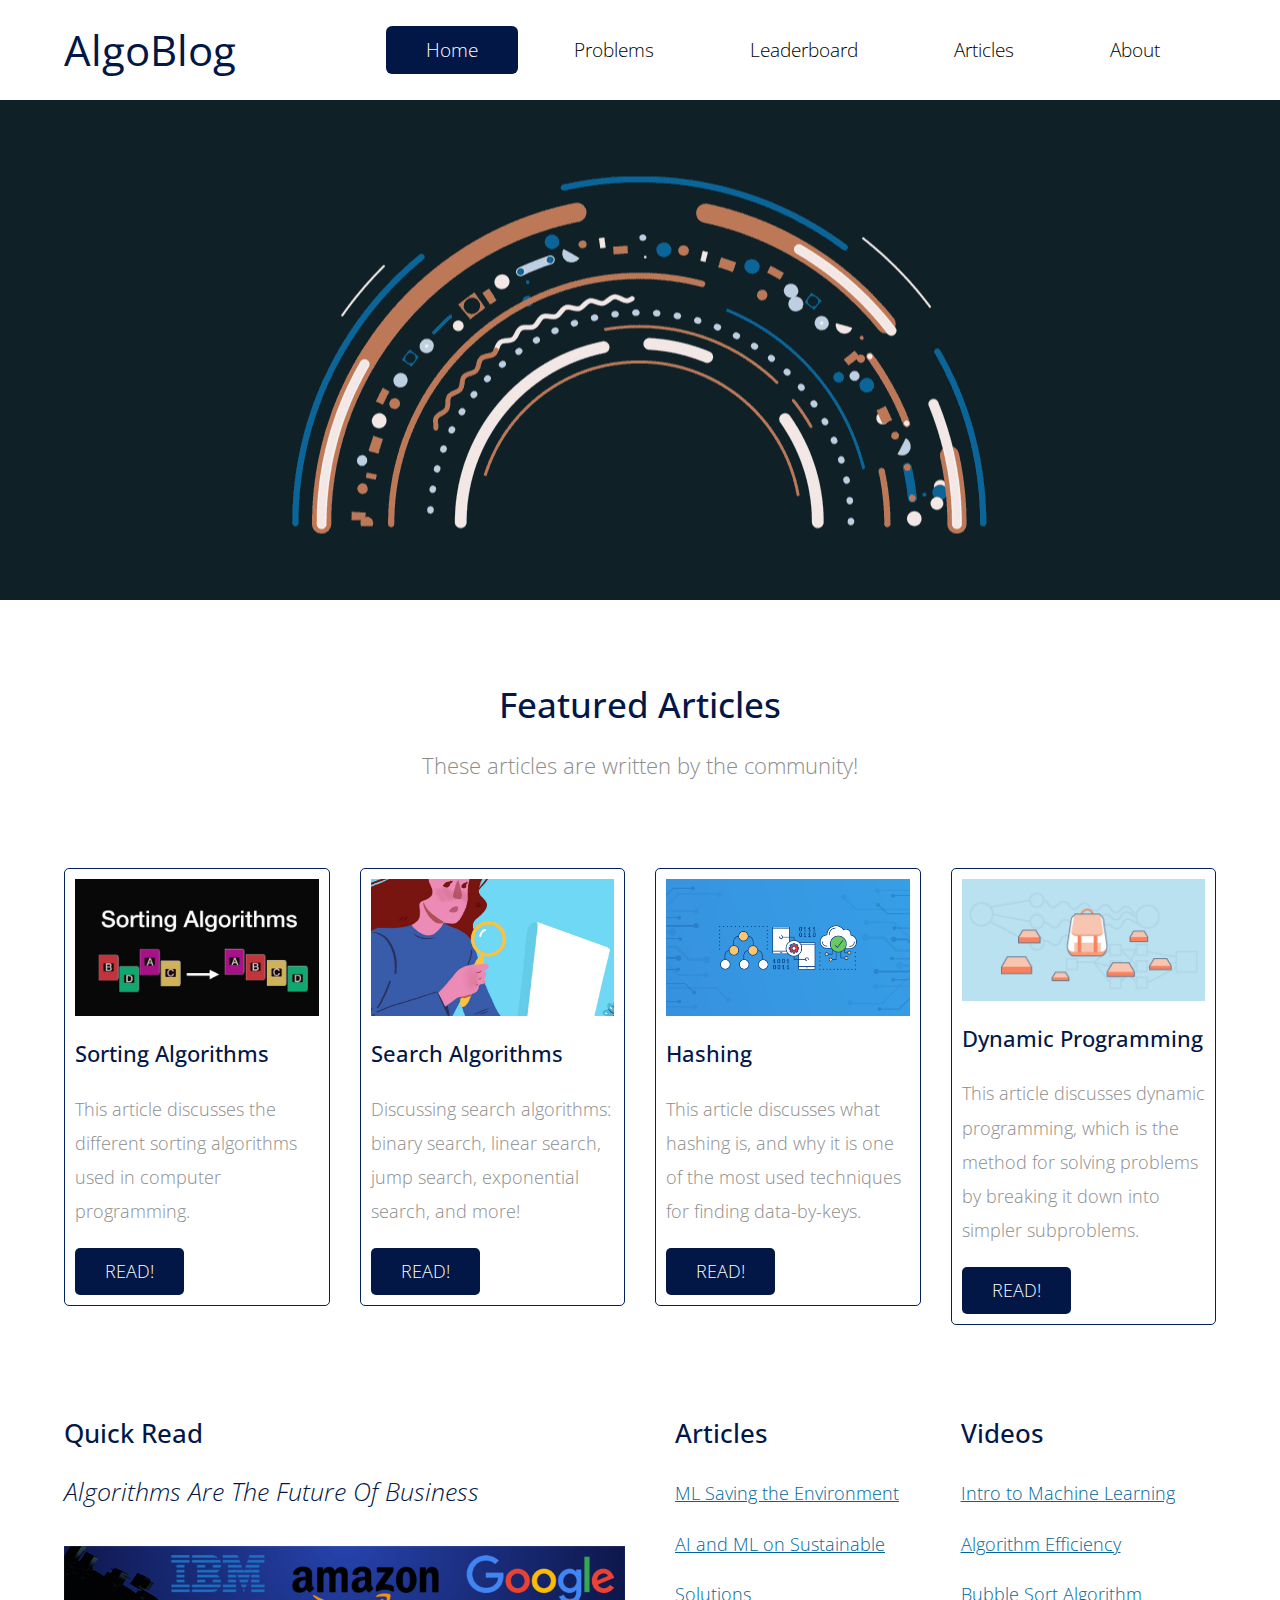
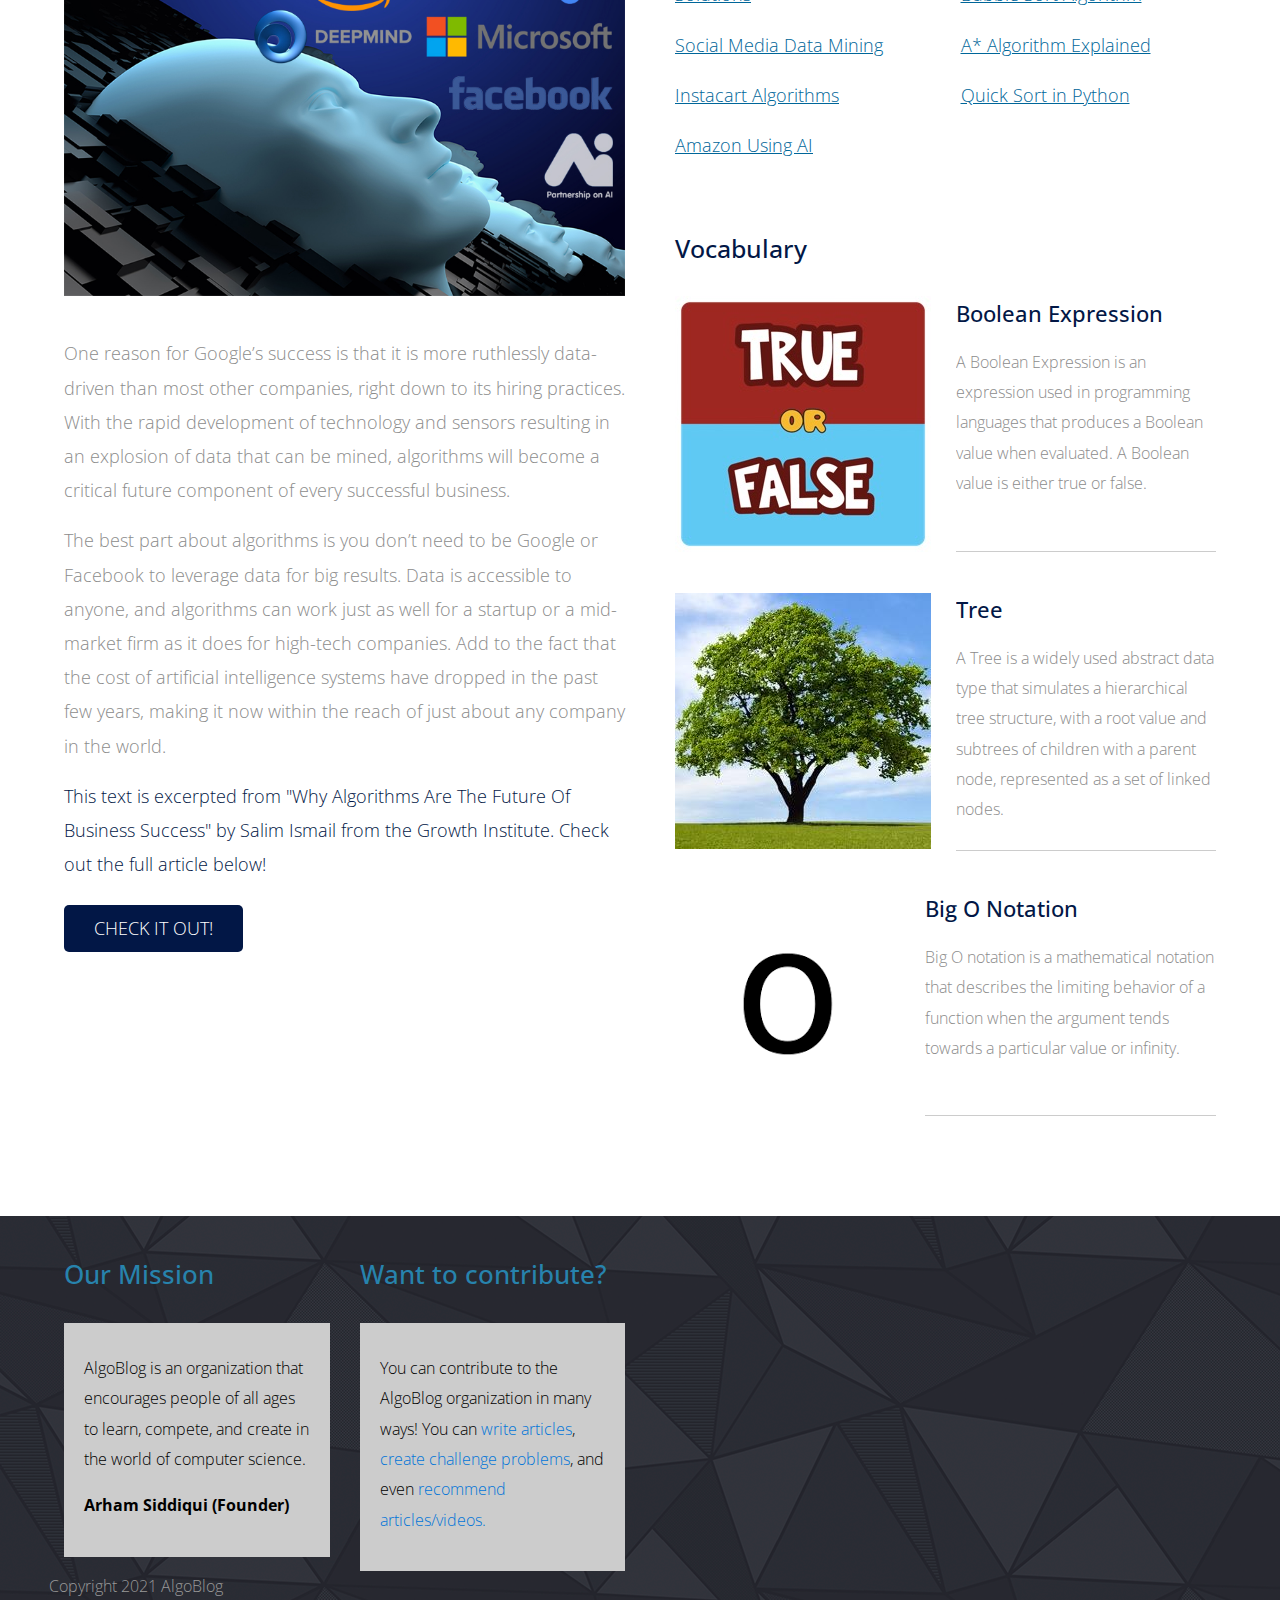
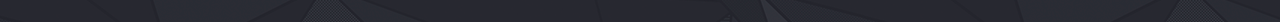
<file: index.html>
<!DOCTYPE html>
<html>
<head>
    <meta charset="utf-8">
    <meta http-equiv="X-UA-Compatible" content="IE=edge">
    <meta name="viewport" content="width=device-width, initial-scale=1">

    <title>AlgoBlog</title>
<!--
Classic Template
http://www.templatemo.com/tm-488-classic
-->
    <!-- load stylesheets -->
    <link rel="stylesheet" href="https://fonts.googleapis.com/css?family=Open+Sans:300,400">  <!-- Google web font "Open Sans" -->
    
    <!--<link rel="stylesheet" href="css/bootstrap.min.css">-->                                      <!-- Bootstrap style -->
    <!--<link rel="stylesheet" href="css/templatemo-style.css">-->                                   <!-- Templatemo style -->
    <link rel="stylesheet" href="./css/bootstrap.min.css">
    <link rel="stylesheet" href="./css/templatemo-style.css">
    <!-- HTML5 shim and Respond.js for IE8 support of HTML5 elements and media queries -->
    <!-- WARNING: Respond.js doesn't work if you view the page via file:// -->
        <!--[if lt IE 9]>
          <script src="https://oss.maxcdn.com/html5shiv/3.7.2/html5shiv.min.js"></script>
          <script src="https://oss.maxcdn.com/respond/1.4.2/respond.min.js"></script>
          <![endif]-->
</head>

    <body>
       
        <div class="tm-header">
            <div class="container-fluid">
                <div class="tm-header-inner">
                    <a href="index.html" class="navbar-brand tm-site-name">AlgoBlog</a>
                    
                    <!-- navbar -->
                    <nav class="navbar tm-main-nav">

                        <button class="navbar-toggler hidden-md-up" type="button" data-toggle="collapse" data-target="#tmNavbar">
                            &#9776;
                        </button>
                        
                        <div class="collapse navbar-toggleable-sm" id="tmNavbar">
                            <ul class="nav navbar-nav">
                                <li class="nav-item active">
                                    <a href="index.html" class="nav-link">Home</a>
                                </li>
                                <li class="nav-item">
                                    <a href="problems.html" class="nav-link">Problems</a>
                                </li>
                                <li class="nav-item">
                                    <a href="leaderboard.html" class="nav-link">Leaderboard</a>
                                </li>
                                <li class='nav-item'>
                                    <a href='articles.html' class='nav-link'>Articles</a>
                                </li>
                                <li class="nav-item">
                                    <a href="contact.html" class="nav-link">About</a>
                                </li>
                                
                            </ul>                        
                        </div>
                        
                    </nav>  

                </div>                                  
            </div>            
        </div>

        <div class="tm-home-img-container">
            <img src="img/tm-home-img-new.jpg" alt="Image" class="hidden-lg-up img-fluid">
        </div>

        <section class="tm-section">
            <div class="container-fluid">
                <div class="row">
                    <div class="col-xs-12 col-sm-12 col-md-12 col-lg-12 text-xs-center">
                        <h2 class="tm-gold-text tm-title">Featured Articles</h2>
                        <p class="tm-subtitle">These articles are written by the community!</p>
                    </div>
                </div>
                <div class="row">
                    <div class="col-xs-12 col-sm-6 col-md-6 col-lg-3 col-xl-3">

                        <div class="tm-content-box">
                            <img src="img/tm-img-310x180-1.jpg" alt="Image" class="tm-margin-b-20 img-fluid">
                            <h4 class="tm-margin-b-20 tm-gold-text">Sorting Algorithms</h4>
                            <p class="tm-margin-b-20">This article discusses the different sorting algorithms used in computer programming.</p>
                            <a href="articles/sortingalgorithm/index.html" class="tm-btn text-uppercase">Read!</a>    
                        </div>  

                    </div>

                    <div class="col-xs-12 col-sm-6 col-md-6 col-lg-3 col-xl-3">

                        <div class="tm-content-box">
                            <img src="img/tm-img-310x180-2.jpg" alt="Image" class="tm-margin-b-20 img-fluid">
                            <h4 class="tm-margin-b-20 tm-gold-text">Search Algorithms</h4>
                            <p class="tm-margin-b-20">Discussing search algorithms: binary search, linear search, jump search, exponential search, and more!</p>
                            <a href="articles/searchalgorithms/index.html" class="tm-btn text-uppercase">Read!</a>    
                        </div>  

                    </div>

                    <div class="col-xs-12 col-sm-6 col-md-6 col-lg-3 col-xl-3">

                        <div class="tm-content-box">
                            <img src="img/tm-img-310x180-3.jpg" alt="Image" class="tm-margin-b-20 img-fluid">
                            <h4 class="tm-margin-b-20 tm-gold-text">Hashing</h4>
                            <p class="tm-margin-b-20">This article discusses what hashing is, and why it is one of the most used techniques for finding data-by-keys.</p>
                            <a href="#" class="tm-btn text-uppercase">Read!</a>    
                        </div>  

                    </div>

                    <div class="col-xs-12 col-sm-6 col-md-6 col-lg-3 col-xl-3">

                        <div class="tm-content-box">
                            <img src="img/tm-img-310x180-4.jpg" alt="Image" class="tm-margin-b-20 img-fluid">
                            <h4 class="tm-margin-b-20 tm-gold-text">Dynamic Programming</h4>
                            <p class="tm-margin-b-20">This article discusses dynamic programming, which is the method for solving problems by breaking it down into simpler subproblems.</p>
                            <a href="#" class="tm-btn text-uppercase">Read!</a>    
                        </div>  

                    </div>
                </div> <!-- row -->

                <div class="row tm-margin-t-big">
                    <div class="col-xs-12 col-sm-12 col-md-12 col-lg-6 col-xl-6">
                        <div class="tm-2-col-left">
                            
                            <h3 class="tm-gold-text tm-title">Quick Read</h3>
                            <p class="tm-margin-b-30"><em>Algorithms Are The Future Of Business</em></p>
                            <img src="img/tm-img-660x330-1.jpg" alt="Image" class="tm-margin-b-40 img-fluid">
                            <p>
                                One reason for Google’s success is that it is more ruthlessly data-driven than most other companies, right down to its hiring practices. With the rapid development of technology and sensors resulting in an explosion of data that can be mined, algorithms will become a critical future component of every successful business.
                            </p>
                            <p>The best part about algorithms is you don’t need to be Google or Facebook to leverage data for big results. Data is accessible to anyone, and algorithms can work just as well for a startup or a mid-market firm as it does for high-tech companies. Add to the fact that the cost of artificial intelligence systems have dropped in the past few years, making it now within the reach of just about any company in the world.</p>
                            <p class="m-b-2">This text is excerpted from "Why Algorithms Are The Future Of Business Success" by Salim Ismail from the Growth Institute. Check out the full article below!
                            </p>
                            <a href="https://blog.growthinstitute.com/exo/algorithms" class="tm-btn text-uppercase">Check it out!</a>

                        </div>
                    </div>
                    
                    <div class="col-xs-12 col-sm-12 col-md-12 col-lg-6 col-xl-6">

                        <div class="tm-2-col-right">

                            <div class="tm-2-rows-md-swap">
                                <div class="tm-overflow-auto row tm-2-rows-md-down-2">
                                    <div class="col-xs-12 col-sm-6 col-md-6 col-lg-6 col-xl-6">
                                        <h3 class="tm-gold-text tm-title">
                                            Articles
                                        </h3>
                                        <nav>
                                            <ul class="nav">
                                                <li><a href="https://www.cognixia.com/blog/how-can-machine-learning-help-save-the-environment/" class="tm-text-link">ML Saving the Environment</a></li>
                                                <li><a href="https://www.linkedin.com/pulse/impact-ai-ml-sustainability-solutions-sherif-tawfik/" class="tm-text-link">AI and ML on Sustainable Solutions</a></li>
                                                <li><a href="https://hackernoon.com/4-social-media-data-mining-techniques-to-help-grow-your-online-business-o6ch32q4" class="tm-text-link">Social Media Data Mining</a></li>
                                                <li><a href="https://spectrum.ieee.org/artificial-intelligence/machine-learning/the-algorithms-that-make-instacart-roll" class="tm-text-link">Instacart Algorithms</a></li>
                                                <li><a href="https://bernardmarr.com/default.asp?contentID=2208" class="tm-text-link">Amazon Using AI</a></li>
                                            </ul>
                                        </nav>    
                                    </div> 

                                    <div class="col-xs-12 col-sm-6 col-md-6 col-lg-6 col-xl-6 tm-xs-m-t">
                                        <h3 class="tm-gold-text tm-title">
                                            Videos
                                        </h3>
                                        <nav>
                                            <ul class="nav">
                                                <li><a href="https://youtu.be/ukzFI9rgwfU" class="tm-text-link">Intro to Machine Learning</a></li>
                                                <li><a href="https://youtu.be/60d2Sao6n3w" class="tm-text-link">Algorithm Efficiency</a></li>
                                                <li><a href="https://youtu.be/uJLwnsLn0_Q" class="tm-text-link">Bubble Sort Algorithm</a></li>
                                                <li><a href="https://youtu.be/ySN5Wnu88nE" class="tm-text-link">A* Algorithm Explained</a></li>
                                                <li><a href="https://youtu.be/kFeXwkgnQ9U" class="tm-text-link">Quick Sort in Python</a></li>
                                            </ul>
                                        </nav>    
                                    </div>
                                </div>                 
                                
                                <div class="row tm-2-rows-md-down-1 tm-margin-t-mid">
                                    <div class="col-xs-12 col-sm-12 col-md-12 col-lg-12 col-xl-12">
                                        <h3 class="tm-gold-text tm-title tm-margin-b-30">Vocabulary</h3>
                                        <div class="media tm-related-post">
                                          <div class="media-left media-middle">
                                            <a href="https://en.wikipedia.org/wiki/Boolean_expression">
                                              <img class="media-object" src="img/tm-img-240x120-1.jpg" alt="Generic placeholder image">
                                            </a>
                                          </div>
                                          <div class="media-body">
                                            <a href="https://en.wikipedia.org/wiki/Boolean_expression"><h4 class="media-heading tm-gold-text tm-margin-b-15">Boolean Expression</h4></a>
                                            <p class="tm-small-font tm-media-description">A Boolean Expression is an expression used in programming languages that produces a Boolean value when evaluated. A Boolean value is either true or false.</p>
                                          </div>
                                        </div>
                                        <div class="media tm-related-post">
                                          <div class="media-left media-middle">
                                            <a href="https://en.wikipedia.org/wiki/Tree_(data_structure)">
                                              <img class="media-object" src="img/tm-img-240x120-2.jpg" alt="Generic placeholder image">
                                            </a>
                                          </div>
                                          <div class="media-body">
                                            <a href="https://en.wikipedia.org/wiki/Tree_(data_structure)"><h4 class="media-heading tm-gold-text tm-margin-b-15">Tree</h4></a>
                                            <p class="tm-small-font tm-media-description">A Tree is a widely used abstract data type that simulates a hierarchical tree structure, with a root value and subtrees of children with a parent node, represented as a set of linked nodes.</p>
                                          </div>
                                        </div>
                                        <div class="media tm-related-post">
                                          <div class="media-left media-middle">
                                            <a href="https://en.wikipedia.org/wiki/Big_O_notation#:~:text=Big%20O%20notation%20is%20a,a%20particular%20value%20or%20infinity.&text=In%20computer%20science%2C%20big%20O,as%20the%20input%20size%20grows.">
                                              <img class="media-object" src="img/tm-img-240x120-3.jpg" alt="Generic placeholder image">
                                            </a>
                                          </div>
                                          <div class="media-body">
                                            <a href="https://en.wikipedia.org/wiki/Big_O_notation#:~:text=Big%20O%20notation%20is%20a,a%20particular%20value%20or%20infinity.&text=In%20computer%20science%2C%20big%20O,as%20the%20input%20size%20grows."><h4 class="media-heading tm-gold-text tm-margin-b-15">Big O Notation</h4></a>
                                            <p class="tm-small-font tm-media-description">Big O notation is a mathematical notation that describes the limiting behavior of a function when the argument tends towards a particular value or infinity.</p>
                                          </div>
                                        </div>
                                    </div>
                                </div>    
                            </div>

                        </div>
                        
                    </div>
                </div> <!-- row -->

            </div>
        </section>
        
        <footer class="tm-footer">
            <div class="container-fluid">
                <div class="row">
                    
                    <div class="col-xs-12 col-sm-6 col-md-6 col-lg-3 col-xl-3">
                        
                        <div class="tm-footer-content-box">
                            <h3 class="tm-gold-text tm-title tm-footer-content-box-title">Our Mission</h3>
                            <div class="tm-gray-bg">
                                <p>AlgoBlog is an organization that encourages people of all ages to learn, compete, and create in the world of computer science.</p>
                                
                                <p><strong>Arham Siddiqui (Founder)</strong></p>    
                            </div>    
                        </div>
                                                
                    </div>

                    <div class="col-xs-12 col-sm-6 col-md-6 col-lg-3 col-xl-3">
                        
                        <div class="tm-footer-content-box">
                            <h3 class="tm-gold-text tm-title tm-footer-content-box-title">Want to contribute?</h3>
                            <div class="tm-gray-bg">
                                <p>You can contribute to the AlgoBlog organization in many ways! You can <a href="https://forms.gle/9NskCHPg6Bymi1y17" >write articles</a>, <a href="https://forms.gle/7LPumtdpdVHR6YeM8">create challenge problems</a>, and even <a href="https://forms.gle/xjfUndQaaXMn3HJN6">recommend articles/videos.</a></p>
                                   
                            </div>    
                        </div>
                                                
                    </div>

                    

                <div class="row">
                    <div class="col-xs-12 tm-copyright-col">
                        <p class="tm-copyright-text">Copyright 2021 AlgoBlog</p>
                    </div>
                </div>
            </div>
        </footer>

        <script src="js/jquery-1.11.3.min.js"></script>             <!-- jQuery (https://jquery.com/download/) -->
        <script src="https://www.atlasestateagents.co.uk/javascript/tether.min.js"></script> <!-- Tether for Bootstrap, http://stackoverflow.com/questions/34567939/how-to-fix-the-error-error-bootstrap-tooltips-require-tether-http-github-h --> 
        <script src="js/bootstrap.min.js"></script>                 <!-- Bootstrap (http://v4-alpha.getbootstrap.com/) -->
       
</body>
</html>
</file>
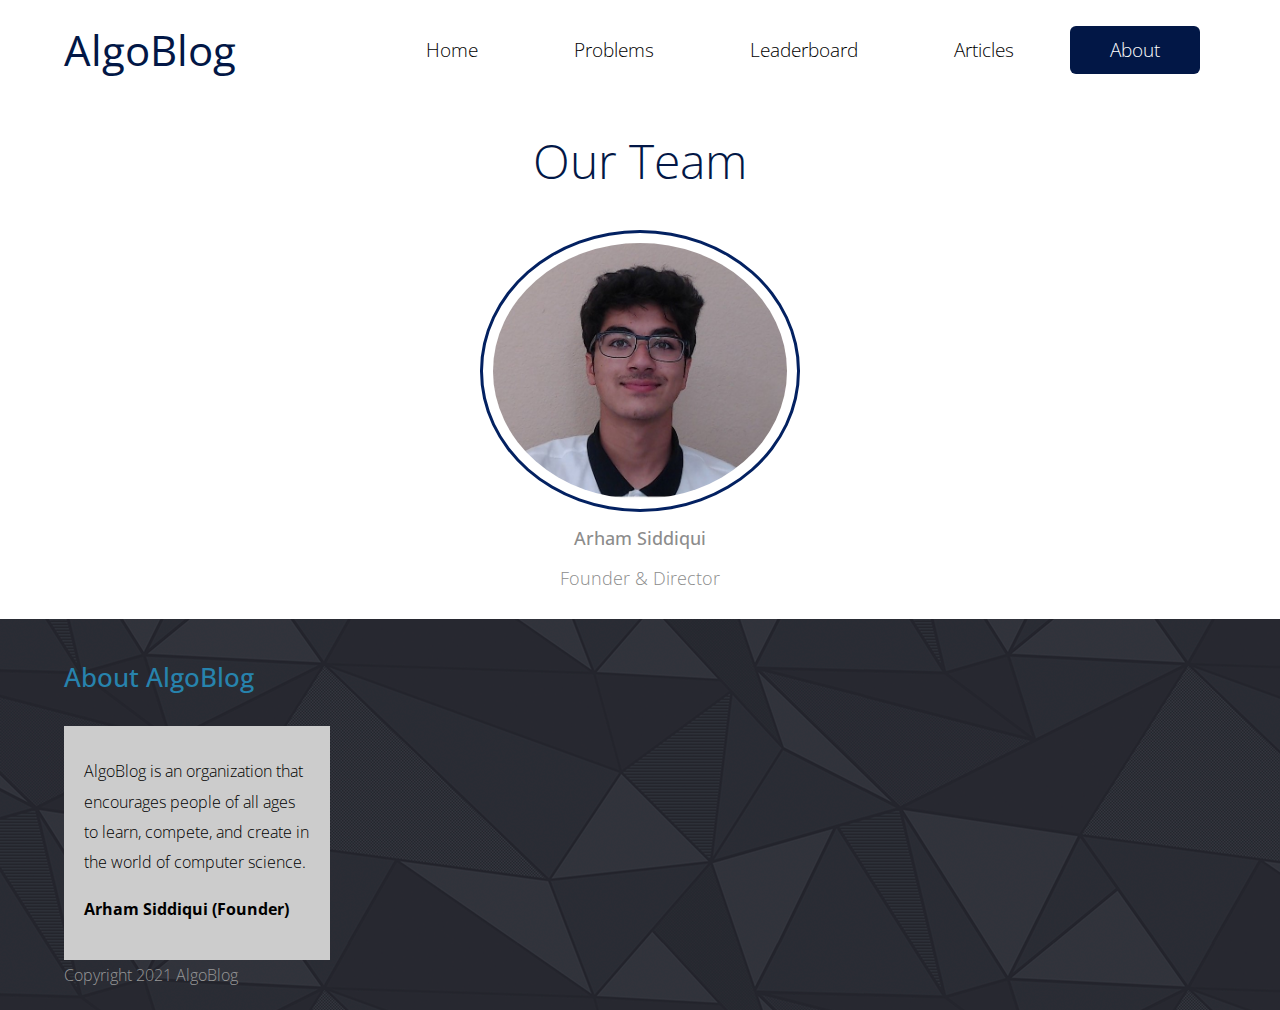
<file: contact.html>
<!DOCTYPE html>
<html>
<head>
    <meta charset="utf-8">
    <meta http-equiv="X-UA-Compatible" content="IE=edge">
    <meta name="viewport" content="width=device-width, initial-scale=1">

    <title>Classic - Contact Page</title>

    <!-- load stylesheets -->
    <link rel="stylesheet" href="https://fonts.googleapis.com/css?family=Open+Sans:300,400">  <!-- Google web font "Open Sans" -->
    <link rel="stylesheet" href="css/bootstrap.min.css">                                      <!-- Bootstrap style -->
    <link rel="stylesheet" href="css/templatemo-style.css">                                   <!-- Templatemo style -->

   
</head>

    <body>
       
        <div class="tm-header">
            <div class="container-fluid">
                <div class="tm-header-inner">
                    <a href="index.html" class="navbar-brand tm-site-name">AlgoBlog</a>
                    
                    <!-- navbar -->
                    <nav class="navbar tm-main-nav">

                        <button class="navbar-toggler hidden-md-up" type="button" data-toggle="collapse" data-target="#tmNavbar">
                            &#9776;
                        </button>
                        
                        <div class="collapse navbar-toggleable-sm" id="tmNavbar">
                            <ul class="nav navbar-nav">
                                <li class="nav-item">
                                    <a href="./index.html" class="nav-link">Home</a>
                                </li>
                                <li class="nav-item">
                                    <a href="problems.html" class="nav-link">Problems</a>
                                </li>
                                <li class="nav-item">
                                    <a href="leaderboard.html" class="nav-link">Leaderboard</a>
                                </li>
                                <li class='nav-item'>
                                    <a href='articles.html' class='nav-link'>Articles</a>
                                </li>
                                <li class="nav-item active">
                                    <a href="contact.html" class="nav-link">About</a>
                                </li>
                            </ul>                        
                        </div>
                        
                    </nav>  

                </div>                                  
            </div>            
        </div>

        <!--<center><div class="tm-contact-img-container"></div></center>-->


        <section id="team">
          <center><div class='meettheteamtitle'>Our Team</div></center>

          <div class="figure-wrapper directors">

            <figure>
              <div class="figure-image">
                <img src="img/namebadge2.jpg" />
              </div>
              <figcaption>
                <h4>Arham Siddiqui</h4>
                <p>Founder & Director</p>
              </figcaption>
            </figure>
            <!--
            <figure>
              <div class="figure-image">
                <img src="img/namebadge.PNG" />
              </div>
              <figcaption>
                <h4>Arham Siddiqui</h4>
                <p>Lead & Sponsorship Director</p>
              </figcaption>
            </figure>

            <figure>
              <div class="figure-image">
                <img src="img/namebadge.PNG" />
              </div>
              <figcaption>
                <h4>Arham Siddiqui</h4>
                <p>Lead & Sponsorship Director</p>
              </figcaption>
            </figure>
          -->
          </div>


        </section>

        </body>
        </html>
        
        <footer class="tm-footer">
            <div class="container-fluid">
                <div class="row">
                    
                    <div class="col-xs-12 col-sm-6 col-md-6 col-lg-3 col-xl-3">
                        
                        <div class="tm-footer-content-box">
                            <h3 class="tm-gold-text tm-title tm-footer-content-box-title">About AlgoBlog</h3>
                            <div class="tm-gray-bg">
                                <p>AlgoBlog is an organization that encourages people of all ages to learn, compete, and create in the world of computer science.</p>
                                
                                <p><strong>Arham Siddiqui (Founder)</strong></p>    
                            </div>    
                        </div>
                                                
                    </div>
                    
                    <div class="clearfix hidden-lg-up"></div>
                    
                </div>

                <div class="row">
                    <div class="col-xs-12 tm-copyright-col">
                        <p class="tm-copyright-text">Copyright 2021 AlgoBlog</p>
                    </div>
                </div>
            </div>
        </footer>

        <!-- load JS files -->
        <script src="js/jquery-1.11.3.min.js"></script>             <!-- jQuery (https://jquery.com/download/) -->
        <script src="https://www.atlasestateagents.co.uk/javascript/tether.min.js"></script> <!-- Tether for Bootstrap, http://stackoverflow.com/questions/34567939/how-to-fix-the-error-error-bootstrap-tooltips-require-tether-http-github-h --> 
        <script src="js/bootstrap.min.js"></script>                 <!-- Bootstrap (http://v4-alpha.getbootstrap.com/) -->
        <script>
</file>
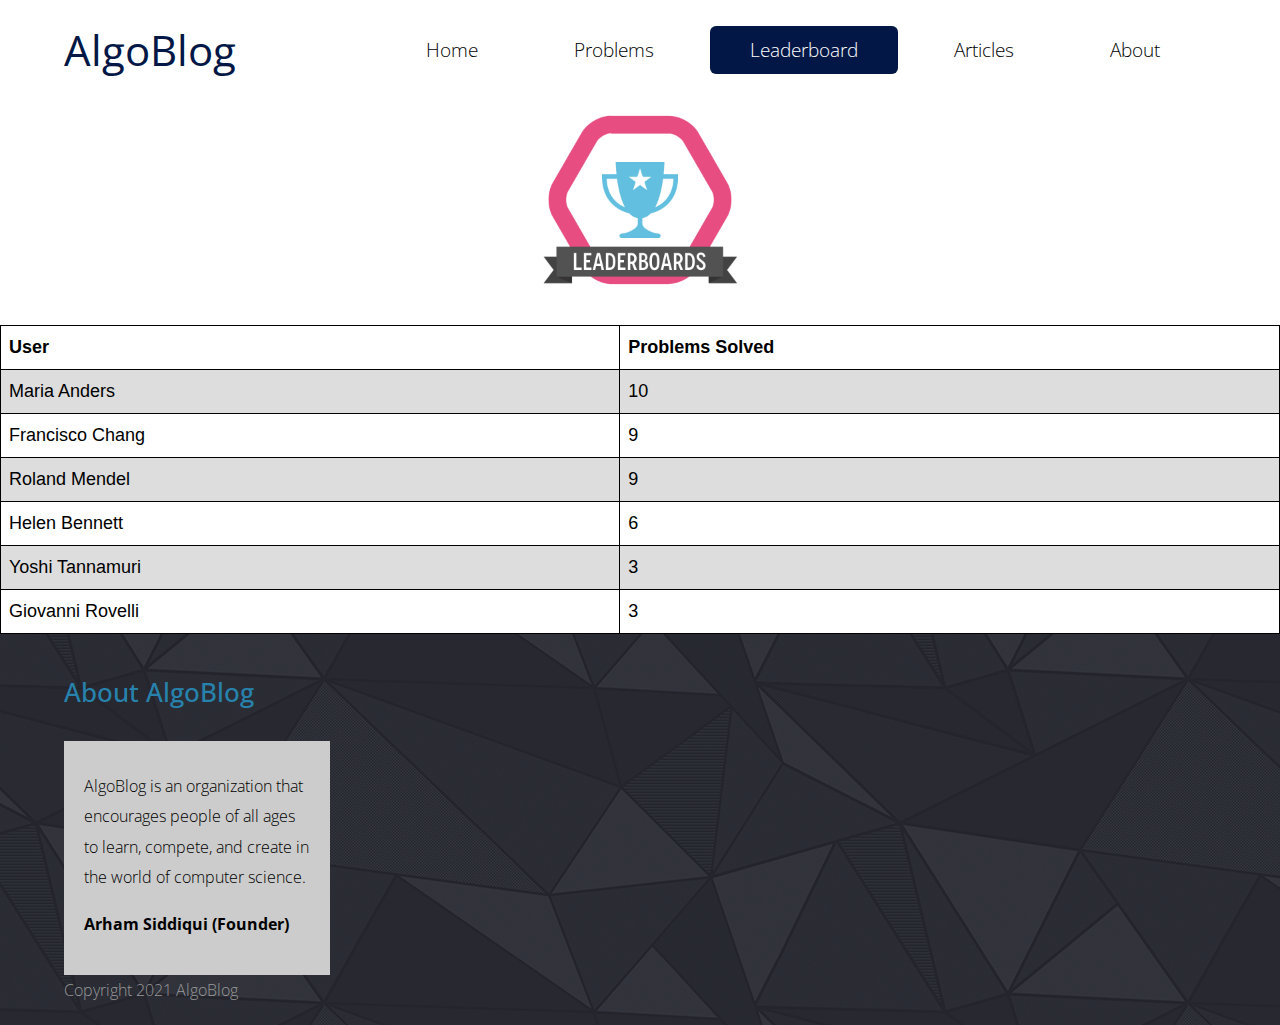
<file: leaderboard.html>
<!DOCTYPE html>
<html>
<head>
    <meta charset="utf-8">
    <meta http-equiv="X-UA-Compatible" content="IE=edge">
    <meta name="viewport" content="width=device-width, initial-scale=1">

    <title>Leaderboard</title>

    <link rel="stylesheet" href="https://fonts.googleapis.com/css?family=Open+Sans:300,400">  
    <link rel="stylesheet" href="css/bootstrap.min.css">                                      
    <link rel="stylesheet" href="css/templatemo-style.css">                                   

    
</head>

    <body>
       
        <div class="tm-header">
            <div class="container-fluid">
                <div class="tm-header-inner">
                    <a href="index.html" class="navbar-brand tm-site-name">AlgoBlog</a>
                    
                    <!-- navbar -->
                    <nav class="navbar tm-main-nav">

                        <button class="navbar-toggler hidden-md-up" type="button" data-toggle="collapse" data-target="#tmNavbar">
                            &#9776;
                        </button>
                        
                        <div class="collapse navbar-toggleable-sm" id="tmNavbar">
                            <ul class="nav navbar-nav">
                                <li class="nav-item">
                                    <a href="./index.html" class="nav-link">Home</a>
                                </li>
                                <li class="nav-item">
                                    <a href="problems.html" class="nav-link">Problems</a>
                                </li>
                                <li class="nav-item active">
                                    <a href="leaderboard.html" class="nav-link">Leaderboard</a>
                                </li>
                                <li class='nav-item'>
                                    <a href='articles.html' class='nav-link'>Articles</a>
                                </li>
                                <li class="nav-item">
                                    <a href="contact.html" class="nav-link">About</a>
                                </li>
                            </ul>                        
                        </div>
                        
                    </nav>  

                </div>                                  
            </div>            
        </div>

        <div class="tm-blog-img-container">
            
        </div>

        <style>
            table {
            font-family: arial, sans-serif;
            border-collapse: collapse;
            width: 100%;
            }
        
            td, th {
            border: 1px solid #000000;
            text-align: left;
            padding: 8px;
            color: black;
            }
            h2 {
                color: black;
                margin: 25px;
            
            }
            
        
            .ac {
                color: green;
            }
            .ac:hover {
                color: rgb(72, 255, 0);
            }
            .fa {
                color: red;
            }
            .fa:hover {
                color: rgb(167, 1, 43);
            }
            .problem {
                color: rgb(0, 0, 0);
            }
            .problem:hover {
                color: rgb(240, 190, 83);
            }
            tr:nth-child(even) {
            background-color: #dddddd;
            }
        
            </style>
            </head>
            <body>
            <table>
            <tr>
                <th>User</th>
                <th>Problems Solved</th>
            </tr>
            <tr>
                <td>Maria Anders</td>
                <td><a class='problem'>10</a></td>
            </tr>
            <tr>
                <td>Francisco Chang</td>
                <td><a class='problem'>9</a></td>
            </tr>
            <tr>
                <td>Roland Mendel</td>
                <td><a class='problem'>9</a></td>
            </tr>
            <tr>
                <td>Helen Bennett</td>
                <td><a class='problem'>6</a></td>
            </tr>
            <tr>
                <td>Yoshi Tannamuri</td>
                <td><a class='problem'>3</a></td>
            </tr>
            <tr>
                <td>Giovanni Rovelli</td>
                <td><a class='problem'>3</a></td>
                
            </tr>
            </table>
        
            </body>
            </html>
            
            <footer class="tm-footer">
                <div class="container-fluid">
                    <div class="row">
                        
                        <div class="col-xs-12 col-sm-6 col-md-6 col-lg-3 col-xl-3">
                            
                            <div class="tm-footer-content-box">
                                <h3 class="tm-gold-text tm-title tm-footer-content-box-title">About AlgoBlog</h3>
                                <div class="tm-gray-bg">
                                    <p>AlgoBlog is an organization that encourages people of all ages to learn, compete, and create in the world of computer science.</p>
                                    
                                    <p><strong>Arham Siddiqui (Founder)</strong></p>    
                                </div>    
                            </div>
                                                    
                        </div>
                        
                        <div class="clearfix hidden-lg-up"></div>
                        
                    </div>
    
                    <div class="row">
                        <div class="col-xs-12 tm-copyright-col">
                            <p class="tm-copyright-text">Copyright 2021 AlgoBlog</p>
                        </div>
                    </div>
                </div>
            </footer>

        <!-- load JS files -->
        <script src="js/jquery-1.11.3.min.js"></script>             <!-- jQuery (https://jquery.com/download/) -->
        <script src="https://www.atlasestateagents.co.uk/javascript/tether.min.js"></script> <!-- Tether for Bootstrap, http://stackoverflow.com/questions/34567939/how-to-fix-the-error-error-bootstrap-tooltips-require-tether-http-github-h --> 
        <script src="js/bootstrap.min.js"></script>                 <!-- Bootstrap (http://v4-alpha.getbootstrap.com/) -->
       
</body>
</html>
</file>
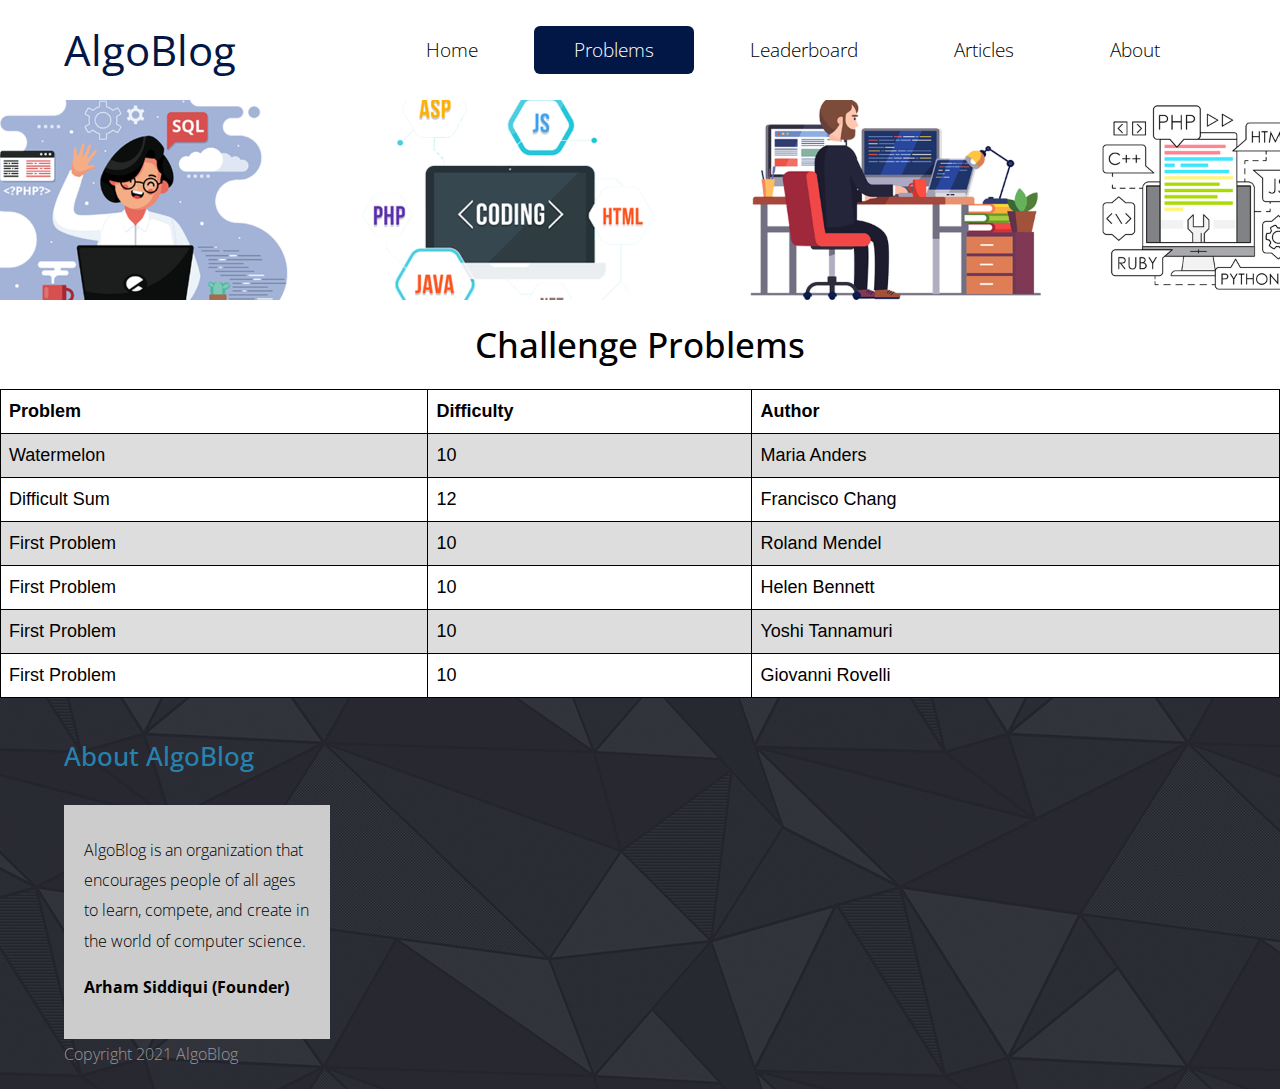
<file: problems.html>
<!DOCTYPE html>
<html>
<head>
    <meta charset="utf-8">
    <meta http-equiv="X-UA-Compatible" content="IE=edge">
    <meta name="viewport" content="width=device-width, initial-scale=1">

    <title>Challenges</title>
<!--
Classic Template
http://www.templatemo.com/tm-488-classic
-->
    <!-- load stylesheets -->
    <link rel="stylesheet" href="https://fonts.googleapis.com/css?family=Open+Sans:300,400">  <!-- Google web font "Open Sans" -->
    <link rel="stylesheet" href="css/bootstrap.min.css">                                      <!-- Bootstrap style -->
    <link rel="stylesheet" href="css/templatemo-style.css">                                   <!-- Templatemo style -->

    <!-- HTML5 shim and Respond.js for IE8 support of HTML5 elements and media queries -->
    <!-- WARNING: Respond.js doesn't work if you view the page via file:// -->
        <!--[if lt IE 9]>
          <script src="https://oss.maxcdn.com/html5shiv/3.7.2/html5shiv.min.js"></script>
          <script src="https://oss.maxcdn.com/respond/1.4.2/respond.min.js"></script>
          <![endif]-->
</head>

    <body>
       
        <div class="tm-header">
            <div class="container-fluid">
                <div class="tm-header-inner">
                    <a href="index.html" class="navbar-brand tm-site-name">AlgoBlog</a>
                    
                    <!-- navbar -->
                    <nav class="navbar tm-main-nav">

                        <button class="navbar-toggler hidden-md-up" type="button" data-toggle="collapse" data-target="#tmNavbar">
                            &#9776;
                        </button>
                        
                        <div class="collapse navbar-toggleable-sm" id="tmNavbar">
                            <ul class="nav navbar-nav">
                                <li class="nav-item">
                                    <a href="./index.html" class="nav-link">Home</a>
                                </li>
                                <li class="nav-item active">
                                    <a href="problems.html" class="nav-link">Problems</a>
                                </li>
                                <li class="nav-item">
                                    <a href="leaderboard.html" class="nav-link">Leaderboard</a>
                                </li>
                                <li class='nav-item'>
                                    <a href='articles.html' class='nav-link'>Articles</a>
                                </li>
                                <li class="nav-item">
                                    <a href="contact.html" class="nav-link">About</a>
                                </li>
                            </ul>                        
                        </div>
                        
                    </nav>  

                </div>                                  
            </div>            
        </div>
        <div class="tm-about-img-container">
            
        </div>
        <style>
        table {
        font-family: arial, sans-serif;
        border-collapse: collapse;
        width: 100%;
        }

        td, th {
        border: 1px solid #000000;
        text-align: left;
        padding: 8px;
        color: black;
        }
        h2 {
            color: black;
            margin: 25px;
        
        }
        

        .ac {
            color: green;
        }
        .ac:hover {
            color: rgb(72, 255, 0);
        }
        .fa {
            color: red;
        }
        .fa:hover {
            color: rgb(167, 1, 43);
        }
        .problem {
            color: rgb(0, 0, 0);
        }
        .problem:hover {
            color: rgb(240, 190, 83);
        }
        tr:nth-child(even) {
        background-color: #dddddd;
        }

        </style>
        </head>
        <h2><center>Challenge Problems</center></h2>
        <body>
        <table>
        <tr>
            <th>Problem</th>
            <th>Difficulty</th>
            <th>Author</th>
        </tr>
        <tr>
            <td><a href='problems/problem1.html' class='problem'>Watermelon</a></td>
            <td>10</td>
            <td>Maria Anders</td>
        </tr>
        <tr>
            <td><a href='index.html' class='problem'>Difficult Sum</a></td>
            <td>12</td>
            <td>Francisco Chang</td>
        </tr>
        <tr>
            <td><a href='index.html' class='problem'>First Problem</a></td>
            <td>10</td>
            <td>Roland Mendel</td>
        </tr>
        <tr>
            <td><a href='index.html' class='problem'>First Problem</a></td>
            <td>10</td>
            <td>Helen Bennett</td>
        </tr>
        <tr>
            <td><a href='index.html' class='problem'>First Problem</a></td>
            <td>10</td>
            <td>Yoshi Tannamuri</td>
        </tr>
        <tr>
            <td><a href='index.html' class='problem'>First Problem</a></td>
            <td>10</td>
            <td>Giovanni Rovelli</td>
        </tr>
        </table>

        </body>
        </html>
        
        <footer class="tm-footer">
            <div class="container-fluid">
                <div class="row">
                    
                    <div class="col-xs-12 col-sm-6 col-md-6 col-lg-3 col-xl-3">
                        
                        <div class="tm-footer-content-box">
                            <h3 class="tm-gold-text tm-title tm-footer-content-box-title">About AlgoBlog</h3>
                            <div class="tm-gray-bg">
                                <p>AlgoBlog is an organization that encourages people of all ages to learn, compete, and create in the world of computer science.</p>
                                
                                <p><strong>Arham Siddiqui (Founder)</strong></p>    
                            </div>    
                        </div>
                                                
                    </div>
                    
                    <div class="clearfix hidden-lg-up"></div>
                    
                </div>

                <div class="row">
                    <div class="col-xs-12 tm-copyright-col">
                        <p class="tm-copyright-text">Copyright 2021 AlgoBlog</p>
                    </div>
                </div>
            </div>
        </footer>

        <!-- load JS files -->
        <script src="js/jquery-1.11.3.min.js"></script>             <!-- jQuery (https://jquery.com/download/) -->
        <script src="https://www.atlasestateagents.co.uk/javascript/tether.min.js"></script> <!-- Tether for Bootstrap, http://stackoverflow.com/questions/34567939/how-to-fix-the-error-error-bootstrap-tooltips-require-tether-http-github-h --> 
        <script src="js/bootstrap.min.js"></script>                 <!-- Bootstrap (http://v4-alpha.getbootstrap.com/) -->
       
</body>
</html>
</file>
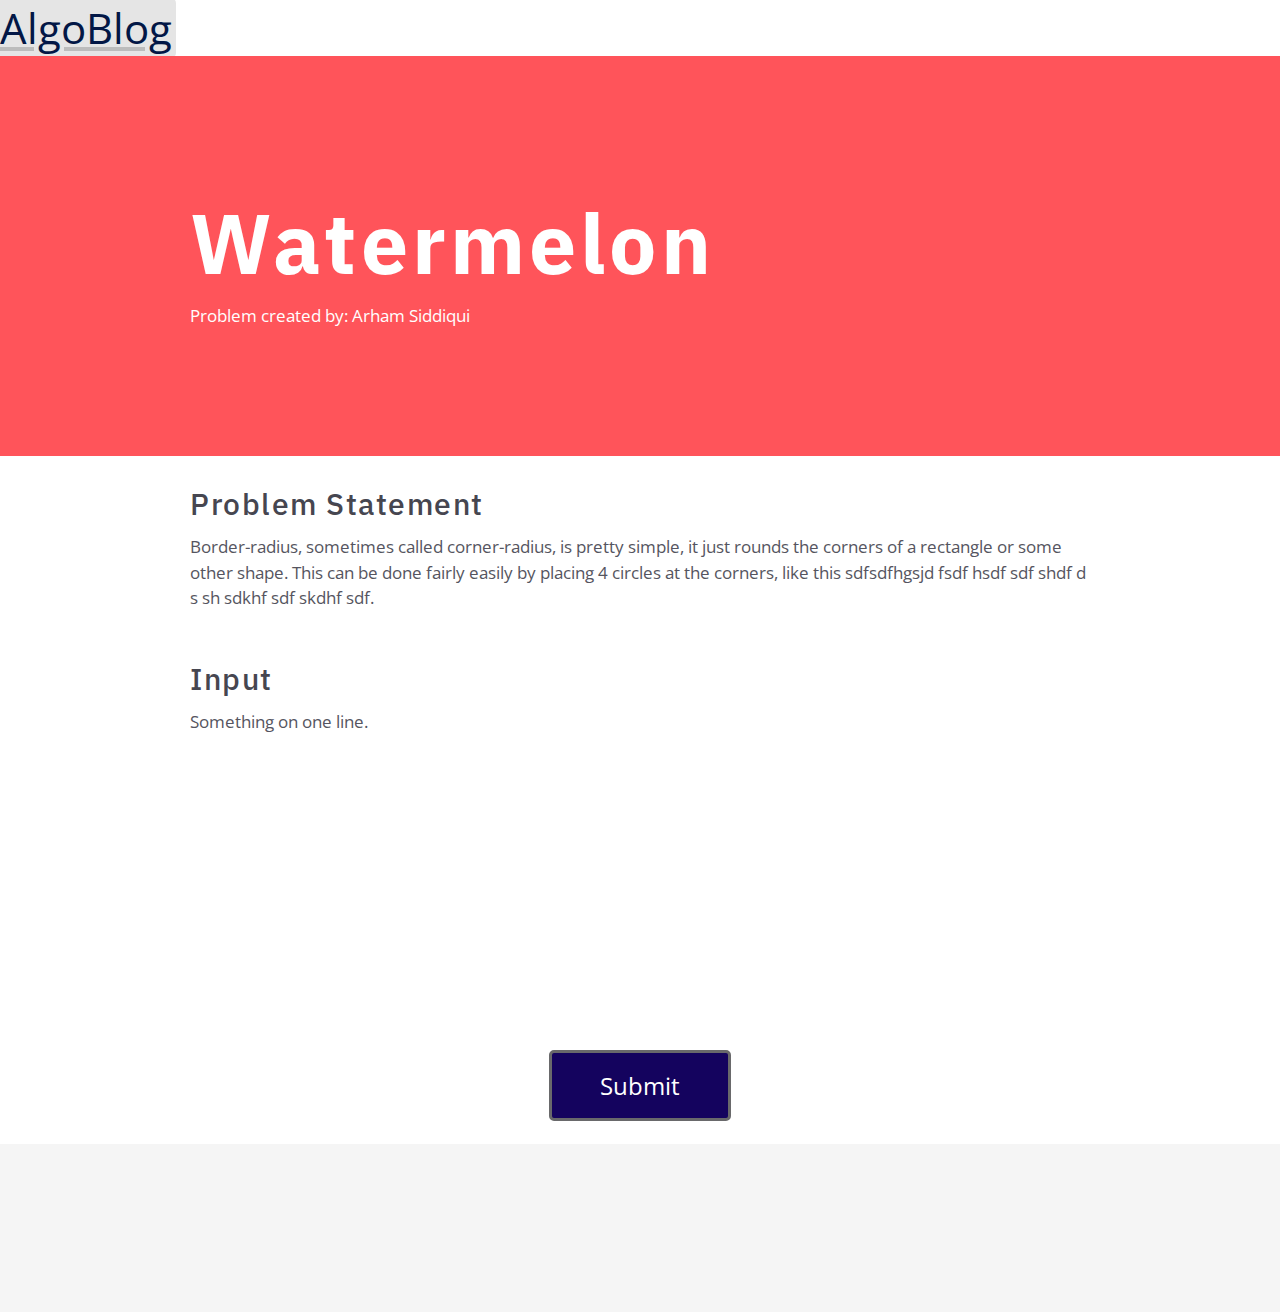
<file: problems/problem1.html>
<!DOCTYPE html>
<html lang="en">
<head>
    <meta charset="UTF-8">
    <meta name="viewport" content="width=device-width, initial-scale=1.0">
    <link rel="stylesheet" href="style.css" type="text/css" media="screen" title="no title" charset="utf-8">
    <link rel="icon" href="/icon.png"/>
    <script charset="utf-8" src="main.js"></script>
    <title>Challenge Problems | Watermelon</title>
    <noscript>
        <style type="text/css" media="screen">
            section > *, header > *{
                opacity:1;
                transform: translateY(0px);
                transition: transform 0s, opacity 0s;
            }
            table {
                font-family: arial, sans-serif;
                border-collapse: collapse;
                width: 100%;
            }

            td, th {
                border: 1px solid #ff0000!important;
                text-align: left;
                padding: 8px;
                color: black;
            }
        </style>
    </noscript>
</head>
    
<div class='logo'>
    <a href="../index.html" class="logo-name">AlgoBlog</a>
</div>
<body header-medium>
    <header>
        <h1><a href="/"><center>Watermelon</center></a></h1>
        <p>
        Problem created by: Arham Siddiqui
        </p>
    </header> 
    <section>
        <h1><center>Problem Statement</center></h1>
        <p>Border-radius, sometimes called corner-radius, is pretty simple, it just rounds 
        the corners of a rectangle or some other shape. This can be done fairly easily
        by placing 4 circles at the corners, like this sdfsdfhgsjd fsdf hsdf sdf shdf d s sh sdkhf sdf skdhf sdf.</p>
        
    </section>
    <section>
        <h1><center>Input</center></h1>
        <p>Something on one line.</p>
    </section>
    <section>
        <h1>Output</h1>
        <p>Something on one line.</p>
    </section>
    <section>
        <h1>Example</h1>
        <p>Input: 1 1 2 0</p>
        <p>Output: 3</p>
    </section>
    
    <div class='submit-button'>
        <a href='https://forms.gle/N9ZooAFp5Cq1NTDf6' class='btn'>Submit</a>
    </div>

    <footer>
        <h2>Want to add to the discussion?</h2>
        <ul>
            <li><a href="formtosendfeedback.com">Send Feedback</a></li>
            <li><a href="formtopostarticle.com" target="_blank">Write A Problem</a></li>
        </ul>
    </footer>
    <script charset="utf-8">
        appearOnScroll()
    </script>
</body>
</html>
</file>
<file: css/templatemo-style.css>
/* 

Classic Template

http://www.templatemo.com/tm-488-classic

-----------------------------*/

body {
	color: #8c8c8c;
	font-family: 'Open Sans', Helvetica, Arial, sans-serif;
	font-size: 18px;
	font-weight: 300;
	overflow-x: hidden;
}

a, button { transition: all 0.3s ease; }
a:hover,
a:focus {
	text-decoration: none;
	outline: none;
}

h2 { font-size: 2.2rem; }
.tm-thin-font { font-weight: 300; }

.container-fluid {
	margin-left: auto;
	margin-right: auto;
	max-width: 1390px;
	overflow-x: hidden;
}

@media (max-width: 1390px) {
	.container-fluid {
		padding-left: 5%;
		padding-right: 5%;
	}
}

.our-team{
    text-align: center;
    transition: all 0.5s ease 0s;
	margin: 25px;
}
.our-team:hover{
    box-shadow: 0 15px 10px -10px rgba(0, 0, 0, 0.5), 0 1px 4px rgba(0, 0, 0, 0.3), 0 0 40px rgba(0, 0, 0, 0.1) inset;
}
.our-team .pic{
    overflow: hidden;
    position: relative;
}
.our-team .pic:before,
.our-team .pic:after{
    content: normal;
    width: 200%;
    height: 80%;
    background: rgba(38,37,37,0.8);
	opacity: 0.2;
    position: absolute;
    top: -100%;
    left: -4%;
    transform: rotate(45deg);
    transition: all 0.5s ease 0s;
}
.our-team .pic:after{
    background: rgba(8,75,77,0.8);
    top: auto;
    left: auto;
	opacity: 0.2;
    bottom: -100%;
    right: -4%;
}
.our-team:hover .pic:before{ top: 0; }
.our-team:hover .pic:after{ bottom: 0; }
.our-team .pic img{
    width: 100%;
    height: auto;
}
.our-team .social{
    width: 100%;
    padding: 0;
    margin: 0;
    list-style: none;
    position: absolute;
    bottom: 45%;
    left: 0;
    opacity: 0;
    z-index: 2;
    transition: all 0.5s ease 0.3s;
}
.our-team:hover .social{ opacity: 1; }
.our-team .social li{ display: inline-block; }
.our-team .social li a{
    display: block;
    width: 40px;
    height: 40px;
    line-height: 40px;
    font-size: 20px;
    color: #fff;
    margin-right: 10px;
    position: relative;
    transition: all 0.3s ease 0s;
}
.our-team .social li a:after{
    content: "";
    width: 100%;
    height: 100%;
	margin: 25px;
    background: #db162f;
    border-radius: 0 20px 20px 20px;
    position: absolute;
    top: 0;
    left: 0;
    z-index: -1;
    transition: all 0.3s ease 0s;
}
.our-team .social li a:hover:after{ transform: rotate(180deg); }
.our-team .team-content{ padding: 20px; }
.our-team .title{
    font-size: 22px;
    font-weight: 700;
    letter-spacing: 2px;
    color: #047168;
    text-transform: none;
    margin-bottom: 25px;
}
.our-team .post{
    display: block;
    font-size: 17px;
    font-weight: 600;
    color: #707070;
    text-transform: capitalize;
}
@media only screen and (max-width: 990px){
    .our-team{ margin-bottom: 30px; }
}



/* Three columns side by side */
.column {
	float: left;
	width: 33.3%;
	margin-bottom: 16px;
	padding: 0 8px;
  }
  
  /* Display the columns below each other instead of side by side on small screens */
  @media screen and (max-width: 650px) {
	.column {
	  width: 100%;
	  display: block;
	}
  }
  
  /* Add some shadows to create a card effect */
  .card {
	box-shadow: 0 4px 8px 0 rgba(0, 0, 0, 0.2);
  }
  
  /* Some left and right padding inside the container */
  .container {
	padding: 0 16px;
  }
  
  /* Clear floats */
  .container::after, .row::after {
	content: "";
	clear: both;
	display: table;
  }
  
  .title {
	color: grey;
  }
  
  .button {
	border: none;
	outline: 0;
	display: inline-block;
	padding: 8px;
	color: white;
	background-color: #000;
	text-align: center;
	cursor: pointer;
	width: 100%;
  }
  
  .button:hover {
	background-color: #555;
  }

  
.tm-header-inner {
	display: -webkit-flex;
	display: -ms-flexbox;
	display: flex;
	-webkit-align-items: center;
	    -ms-flex-align: center;
	        align-items: center;
	-webkit-justify-content: space-between;
	    -ms-flex-pack: justify;
	        justify-content: space-between;
	height: 100px;
	
}


.tm-site-name {
	color: #021746;
	display: block;
	font-size: 2.6rem;
	font-weight: 400;
}

.tm-main-nav { 
	font-size: 1.2rem; 
	
}

.navbar-nav .nav-link {
	border-radius: 6px;
	color: black;
	padding: 10px 40px;
}

.nav-item.active .nav-link,
.nav-link:hover,
.nav-link:focus {
	color: white;
	background-color: #021746;

}

.tm-gold-text { color: #021746; }

.tm-section {
	padding-top: 80px;
	padding-bottom: 100px;
}

.tm-home-img-container {
	background-image: url('../img/tm-home-img-new.jpg');
	background-size: auto;
	background-position: center;
	background-repeat: no-repeat;
	height: 500px;
}

.tm-about-img-container { background-image: url('../img/tm-about-img.jpg');	}
.tm-blog-img-container { background-image: url('../img/tm-blog-img.jpg'); }
.tm-contact-img-container { background-image: url('../img/meettheteam.png'); }
.tm-articles-img-container { background-image: url('../img/tm-articles-img-container.png'); margin-bottom: 25px;}

.tm-about-img-container,
.tm-blog-img-container,
.tm-contact-img-container,
.tm-articles-img-container {
	background-size: auto 200px;
	background-position: center;
	background-repeat: no-repeat;
	height: 200px;
}

.tm-blog-img-container {
	margin-bottom: 25px;
}

.tm-title {
	margin-bottom: 1rem;
	line-height: 1.4;
}

.tm-subtitle {
	font-size: 1.4rem;
	max-width: 800px;
	margin: 0 auto 80px;
}

.tm-content-box {
	max-width: 310px;
	margin: 0 auto;
	padding: 10px;
	border: 1px solid #03205f;
	border-radius: 5px;
}

h3 { font-size: 1.65rem; }
h4 { 
	font-size: 1.4rem;
	line-height: 1.6;
}

.post {
    height: 335px;
    width: 330px;
    margin: 25px;
    display: inline-block;
    background: #ffffff;
	padding: 10px;
	border: solid 1px black;
    border-radius: 5px;
    box-shadow: 1rem 1rem 1rem -1rem #a0a0a033;
}


.post .post-info a {
  /*color: #444!important;*/
  color: rgb(10, 72, 133)!important;
}

.post .post-info a:hover {
	color: black!important;
}


.post .top-pick-image {
  width: 100%;
  height: 200px;
  border-top-left-radius: 5px;
  border-top-right-radius: 5px;
}

.post-info {
  height: 130px;
  padding: 0px 5px;
}

.articles-title {
	color: #021746; font-size: 48px; font-family: 'Signika', sans-serif; padding-bottom: 10px;
}

.meettheteamtitle {
	color: #021746;
	font-size: 3rem;
	margin: 25px;
}

.figure-wrapper {
    margin: 0 auto;
    width: 70vw;
    display: flex;
    flex-direction: row;
    flex-wrap: wrap;
    justify-content: space-evenly;
    align-items: start;
}
.directors {
    flex-wrap: nowrap;
}
figure {
    text-align: center;
    flex-basis: 15vw;
    flex-grow: 0;
    max-width: 400px;
    margin: 0.5em 0.2em;
}
.directors > figure {
    margin: 0.5rem;
}
.directors {
    width: 60vw;
}
.directors > figure {
    flex-basis: 25vw;
}
.directors figcaption > h4 {
    font-size: var(--s0);
}
figcaption > p {
    margin-top: 0.2em;
    font-size: var(--s-2);
}
.figure-wrapper:not(.directors) figcaption > h4 {
    font-size: var(--s-1);
}
.figure-image {
    border: 0.17em solid #032161;
    border-radius: 50%;
    width: 100%;
    display: flex;
    flex-direction: column;
    justify-content: center;
    padding: 3%;
    transition: transform 0.5s;
}
.figure-image > img {
    width: 100%;
    border-radius: 50%;
    transition: transform 0.5s;
}
figcaption {
    margin-top: 0.7em;
    transition: transform 0.5s;
}


.tm-btn {
	color: white;
	background-color: #021746;
	border: none;
	border-radius: 5px;
	display: inline-block;
	padding: 10px 30px;
}

.tm-btn:hover,
.tm-btn:focus {
	background-color: #4752f7;
	color: #ffffff;
	outline: none;
}

.tm-btn-gray { background-color: #ffc400; }
.tm-btn-gray:hover,
.tm-btn-gray:focus {
	background-color: #515050;	
}

.tm-margin-b-15 { margin-bottom: 15px; }
.tm-margin-b-20 { margin-bottom: 20px; }
.tm-margin-b-30 { margin-bottom: 30px; color: #021746; font-size: 25px;}
.tm-margin-b-40 { margin-bottom: 40px; }
.tm-margin-t-big { margin-top: 90px; }
.tm-margin-t-mid { margin-top: 60px; }
.tm-margin-t-small { margin-top: 30px; }

.tm-text-link { 
	color: #006699; 
	line-height: 2.8;
	text-decoration: underline;
}
.tm-overflow-auto { overflow: auto; }
.tm-small-font { font-size: 1rem; }
.tm-related-post { margin-bottom: 40px; }
.tm-related-post:last-child { margin-bottom: 0; }
.media-left { padding-right: 25px; }
.media-body {
	border-bottom: 1px solid #ccc;
	padding-bottom: 25px;
}

.tm-media-description { margin-bottom: 0; }

.tm-2-col-right { padding-left: 20px; }

.tm-footer {
	color: #c6c6c6;
	background-color: #191919;
	background-image: url('../img/classic-pattern-bg.png');
	font-size: 1rem;
	padding-top: 40px;
	padding-bottom: 20px;
}

.tm-footer-links-container { padding-left: 10px; }

.tm-footer-link {
	color: #CCCC66;
	line-height: 2.8;
	text-decoration: underline;
}

.tm-footer-link:hover,
.tm-footer-link:focus {
	color: #CCCC66;
	text-decoration: none;
}
.tm-footer-thumbnail { margin-bottom: 5px; }

.tm-copyright-text { 
	color: #999999; 
	margin-bottom: 0;
}

hr { border-top: 1px solid #CCCCCC; }
p { line-height: 1.9; }
.tm-gray-bg { 
	background-color: #CCCCCC; 
	color: black;
	padding: 30px 20px 20px;
}
.tm-footer-content-box-title { margin-bottom: 30px;
color: rgb(39, 131, 173); }

.tm-img-post { margin-bottom: 30px; }

.tm-aside-r { padding-left: 30px; }

.form-control {
	border-radius: 0;
	font-size: 1.1rem;
	padding: 0.75rem 1rem;
}

.form-control:focus { border-color: #CC9900; }

.tm-form-description { margin-top: 30px; }
.tm-contact-form { padding-top: 20px; }

#google-map {
    height: 333px;
    width: 100%;
    margin-top: 40px;
}

.tm-contact-right { padding-left: 30px; }
.tm-p-small { font-size: 1rem; }

@media (max-width: 1199px) {
	.tm-2-col-left { padding-right: 0; }
	.tm-2-col-right { padding-left: 0; }
	.tm-text-link {
		line-height: 2.2;
	}
	.container-fluid {
		padding-left: 4%;
		padding-right: 4%;
	}
}

@media (max-width: 991px){

	.tm-home-img-container {
		background:none;
		height: auto;
	}

	.tm-subtitle { margin-bottom: 40px; }
	
	#tmNavbar .navbar-nav .nav-link { padding: 10px 25px; }
	.media { max-width: 240px; }
	.media-left {
		display: block;
		margin-bottom: 20px;
	}

	.tm-content-box { margin-bottom: 50px;}
	.tm-text-link { line-height: 2.4; }

	.tm-section {
	    padding-top: 50px;
	    padding-bottom: 60px;
	}

	.tm-2-col-left, .tm-2-col-right { 
		margin: 0 auto;
		max-width: 660px; 
	}
	
	.tm-margin-t-big { margin-top: 30px; }
	.media { max-width: 100%; }
	.media-left {
		display: table-cell;
		margin-bottom: 0;
	}

	.tm-footer-content-box { margin-bottom: 40px; }

	.tm-2-rows-md-swap {
		display: -webkit-flex;
		display: -ms-flexbox;
		display: flex;
		-webkit-flex-direction: column;
		    -ms-flex-direction: column;
		        flex-direction: column;
	}

	.tm-2-rows-md-down-1 {
		-webkit-order: 1;
		    -ms-flex-order: 1;
		        order: 1;		
	}
	.tm-2-rows-md-down-2 {
		-webkit-order: 2;
		    -ms-flex-order: 2;
		        order: 2;
		margin-bottom: 0;
		margin-top: 30px;		
	}

	.tm-contact-right { 
		padding-left: 15px; 
		padding-top: 40px;
	}
}

@media (max-width: 897px) {
	.tm-btn {
		padding: 10px 15px;
		font-size: 1rem;
	}
}

@media (max-width: 767px) {
	.tm-main-nav {
		position: fixed;
		right: 0;
		top: 21px;
		z-index: 1000;
	}
	#tmNavbar .navbar-nav .nav-item { float: none; }
	#tmNavbar .navbar-nav .nav-link { padding: 10px 35px; }
	#tmNavbar {
		background: white; 
		border-radius: 6px;
	}
	#tmNavbar .navbar-nav .nav-item+.nav-item { margin-left: 0; }
	.navbar-toggler {
		background: white;
		border-color: #cc9900;
		color: #cc9900;
		display: block;
		margin-left: auto;
		margin-right: 0;
	}
	.navbar-toggler:focus { outline: none; }
	.tm-content-box { margin-bottom: 50px; }
	
	.tm-2-col-left {
		padding-right: 0;
		max-width: 660px;
	}

	.tm-2-col-right { padding-left: 0; }
	.tm-margin-b-40 { margin-bottom: 25px; }
	
	.tm-copyright-text { padding-top: 0; }
	.tm-gray-bg { padding: 20px 20px 10px; }
	.tm-footer { padding-bottom: 15px; }

	.tm-2-rows-sm-swap {
		display: -webkit-flex;
		display: -ms-flexbox;
		display: flex;
		-webkit-flex-direction: column;
		    -ms-flex-direction: column;
		        flex-direction: column;
	}

	.tm-2-rows-sm-down-1 {
		-webkit-order: 1;
		    -ms-flex-order: 1;
		        order: 1;		
	}
	.tm-2-rows-sm-down-2 {
		-webkit-order: 2;
		    -ms-flex-order: 2;
		        order: 2;
		margin-bottom: 0;
		margin-top: 30px;		
	}

	.tm-sm-m-b { margin-bottom: 20px; }
	.tm-aside-r { padding-left: 15px; }
	.tm-aside-container {
		max-width: 310px;
		margin: 0 auto;
	}

	.tm-blog-post {	padding-bottom: 10px; }
	.tm-content-box-contact {
		margin-top: 40px;
		margin-bottom: 0;
	}

	.tm-contact-row-related-posts {	margin-top: 40px; }
}

@media (max-width: 543px) {
	.tm-footer-links-container { padding-left: 0; }
	.tm-xs-m-t { margin-top: 20px; }
	.tm-btn { padding: 10px 30px; }
}

@media(max-width: 510px) {
	.media { max-width: 240px; }
	.media-left {
		display: block;
		margin-bottom: 20px;
	}
		
	.tm-section {
		padding-top: 10%;
		padding-bottom: 10%;
	}

	.tm-subtitle { margin-bottom: 20px; }
	.tm-margin-b-40 { margin-bottom: 15px; }
	.tm-content-box { margin-bottom: 40px; }
	.tm-margin-t-mid { margin-top: 30px; }
	.tm-footer-content-box { margin-bottom: 40px; }
	.tm-footer-content-box-title { margin-bottom: 15px; }
	#google-map { margin-top: 25px; }
	.tm-map-section { margin-top: 50px; }

	.tm-contact-related-posts-container {
		max-width: 240px;
		margin-left: auto;
		margin-right: auto;
	}
}
</file>
<file: problems/style.css>
@import url('https://fonts.googleapis.com/css2?family=IBM+Plex+Sans:ital,wght@0,200;0,300;0,400;0,500;0,600;0,700;1,100;1,200;1,300;1,400;1,500;1,600;1,700');
@import url('https://fonts.googleapis.com/css2?family=Open+Sans:ital,wght@0,300;0,400;0,600;0,700;0,800;1,300;1,400;1,600;1,700;1,800&display=swap');

:root{
    --accent-color:#ff6600;
    --background-color:white;
    --background-secondary-color:rgb(245,245,245);
    --foreground-color-1:#464650;
    --foreground-color-2:#555560;
    --background-transparent:rgba(0,0,0,0.6);
    --section-transition-duration: 0.2s;
    --card-transition-duration: 0.2s;
}

@supports (color: color(display-p3 1 0.4 0.4)) {
    :root {
        --accent-color: color(display-p3 1 0.39 0.38);
    }
}

@media (prefers-color-scheme: dark) {
    :root{
        --background-color:#36363A;
        --background-secondary-color:#404044;
        --foreground-color-1:whitesmoke;
        --foreground-color-2:#DDDDDD;
    }
}

*{
    box-sizing: border-box;
}

body,html{
    margin:0;
    font-family: "Open Sans", sans-serif;
    color: var(--foreground-color-1);
    background-color:var(--background-color);
}

html{
    overflow:scroll;
    height:100%;
}

body{
    display:flex;
    flex-direction:column;
    height:100%;
    width:100%;
}

/* ███████╗██╗     ███████╗███╗   ███╗███████╗███╗   ██╗████████╗███████╗ */
/* ██╔════╝██║     ██╔════╝████╗ ████║██╔════╝████╗  ██║╚══██╔══╝██╔════╝ */
/* █████╗  ██║     █████╗  ██╔████╔██║█████╗  ██╔██╗ ██║   ██║   ███████╗ */
/* ██╔══╝  ██║     ██╔══╝  ██║╚██╔╝██║██╔══╝  ██║╚██╗██║   ██║   ╚════██║ */
/* ███████╗███████╗███████╗██║ ╚═╝ ██║███████╗██║ ╚████║   ██║   ███████║ */
/* ╚══════╝╚══════╝╚══════╝╚═╝     ╚═╝╚══════╝╚═╝  ╚═══╝   ╚═╝   ╚══════╝ */

.logo {
	color: #021746;
	display: block;
	font-size: 2.6rem;
	font-weight: 400;
}

.submit-button {
    display: flex;
    justify-content: center;
    align-items: center;
    height: 100vh;
    margin: 25px;
  }
  
  a.btn {
    font-size: 1.5rem;
    padding: 1rem 3rem;
    color: #ffffff;
    
  }
  
  .btn {
    text-decoration: none;
    background-color: #14035e;
    border: 3px solid rgb(105, 105, 107);
    position: relative;
    overflow: hidden;
  }
  
  .btn:hover {
    box-shadow: 1px 1px 25px 10px rgba(146, 148, 248, 0.4);
    background-color: #14035e;
  }
  
  .btn:before {
    content: "";
    position: absolute;
    top: 0;
    left: -100%;
    width: 100%;
    height: 100%;
    background: linear-gradient(
      120deg,
      transparent,
      rgba(146, 148, 248, 0.4),
      transparent
    );
    transition: all 650ms;
  }
  
  .btn:hover:before {
    left: 100%;
  }


h1{
    font-family:"IBM Plex Sans", sans-serif;
    font-weight: 800;
    font-size: 30px;
    line-height: 1.2em;
    letter-spacing: 0.05em;
    margin:10px 0px;
    word-break: break-word;
}

h2{
    font-family:"IBM Plex Sans", sans-serif;
    font-weight: 500;
    font-size: 25px;
    line-height: 1.2em;
    letter-spacing: 0.05em;
    margin:1em 0px 0.5em 0px;
    word-break: break-word;
}

p, li{
    font-size: 17px;
    line-height:1.5em;
    margin:0;
    color:var(--foreground-color-2);
    overflow-wrap: break-word;
    word-break: break-word;
}

a {
    color:inherit;
    display:inline-block;
    text-decoration-color: rgba(128,128,128,0.4);
    -webkit-text-decoration-color: rgba(128,128,128,0.4); /* Safari */  
    transition: background-color 0.1s;
    padding:2px 4px;
    margin:-2px -4px;
    background-color: rgba(0,0,0,0);
    border-radius: 5px;
    word-break: break-word;
}

a:hover{
    background-color: rgba(0,0,0,0.1);
}

a:active{
    background-color: rgba(0,0,0,0.2);
}

h1 a{
    text-decoration: none;
    padding:8px 8px;
    margin:-8px -8px;
    word-break: break-word;
}

header a {
    text-decoration: none;
}

img {
    width:100%;
    border-radius: 5px;
    margin: 1em 0px
}

ul {
    list-style: none;
    padding:0;
    margin:0;
}

/* ██╗  ██╗███████╗ █████╗ ██████╗ ███████╗██████╗        ██╗       ███████╗███████╗ ██████╗████████╗██╗ ██████╗ ███╗   ██╗███████╗ */
/* ██║  ██║██╔════╝██╔══██╗██╔══██╗██╔════╝██╔══██╗       ██║       ██╔════╝██╔════╝██╔════╝╚══██╔══╝██║██╔═══██╗████╗  ██║██╔════╝ */
/* ███████║█████╗  ███████║██║  ██║█████╗  ██████╔╝    ████████╗    ███████╗█████╗  ██║        ██║   ██║██║   ██║██╔██╗ ██║███████╗ */
/* ██╔══██║██╔══╝  ██╔══██║██║  ██║██╔══╝  ██╔══██╗    ██╔═██╔═╝    ╚════██║██╔══╝  ██║        ██║   ██║██║   ██║██║╚██╗██║╚════██║ */
/* ██║  ██║███████╗██║  ██║██████╔╝███████╗██║  ██║    ██████║      ███████║███████╗╚██████╗   ██║   ██║╚██████╔╝██║ ╚████║███████║ */
/* ╚═╝  ╚═╝╚══════╝╚═╝  ╚═╝╚═════╝ ╚══════╝╚═╝  ╚═╝    ╚═════╝      ╚══════╝╚══════╝ ╚═════╝   ╚═╝   ╚═╝ ╚═════╝ ╚═╝  ╚═══╝╚══════╝ */

header,section,footer{
    width:100%;
    padding:20px calc(50vw - 450px);
    overflow:hidden;
    flex-shrink:0;
}

section{
    flex-grow:1;
}

section h1, footer h1{
    display: inline-block;
    font-weight:500;
}

section h1::after, footer h1::after{
    content:"";
    display:block;
    width:0;
    height:2px;
    border-radius: 1px;
    background-color:var(--accent-color);
    transition:width 0.2s, height 0.2s;
}

section h1:hover::after, footer h1:hover::after{
    content:"";
    display:block;
    width:100%;
    height:2px;
    background-color:var(--accent-color);
}

section > img {
    border: 1px solid rgba(0,0,0,0.1)
}

@media only screen and (max-width: 940px){
    header,section,footer{
        padding:20px 20px;
    }
    .section-expanded{
        margin: 0px -20px !important;
    }
}

.section-expanded{
    margin: 0px calc((-50vw + 450px) / 1);
}

section > *, header > *, footer > *{
    opacity:0;
    transform: translateY(50px);
    transition: transform 0.5s ease, opacity 0.5s ease;
}

.scroll-animation-appeared{
    opacity:1;
    transform: none;
}

header{
    background-color: var(--accent-color);
    display:flex;
    flex-direction: column;
    justify-content: center;
    min-height: max(400px, 60vh);
    color: white;
}

header h1{
    font-size: calc(45px + (80 - 45) * (100vw - 400px) / (1200 - 400));
}

header p{
    color: white;
}

[header-small] header{
    position:fixed;
    z-index: 10;
    min-height:40px;
    height:40px;
    display:flex;
    padding-top:0;
    padding-bottom:0;
    flex-direction: row;
    align-items: center;
    justify-content: space-between;
}


[header-small] header > *:not(h1):not(.main-description){
    display:none;
}

[header-small] header h1{
    display:inline-block !important;
    font-size:1em;
    font-weight: 500;
}

[header-small] header h1 a{
    padding:4px 6px;
    margin:-4px -6px;
}

[header-small] header .main-description{
    display:inline-block;
    font-size:1em;
}

[header-small] section:first-of-type{
    padding-top:100px;
}

[header-medium] header {
    min-height: max(400px, 40vh);
}

footer {
    background:var(--background-secondary-color);
    padding-bottom:30px;
    flex-grow:0;
}

/*  ██████╗ █████╗ ██████╗ ██████╗ ███████╗ */
/* ██╔════╝██╔══██╗██╔══██╗██╔══██╗██╔════╝ */
/* ██║     ███████║██████╔╝██║  ██║███████╗ */
/* ██║     ██╔══██║██╔══██╗██║  ██║╚════██║ */
/* ╚██████╗██║  ██║██║  ██║██████╔╝███████║ */
/*  ╚═════╝╚═╝  ╚═╝╚═╝  ╚═╝╚═════╝ ╚══════╝ */
                                        

.card-container{
    display: flex;
    overflow-x: auto;
    overflow-y: visible;
    align-items: center;
    padding:20px;
    gap:20px;
}

.card-container::after{
    content: "";
    padding: 10px;
}

.card-scroll-button{
    position: absolute;
    z-index: 2;
    height: 5em;
    border:none;
    border-radius:5px;
    opacity:0;
    padding:10px;
    margin:0 -10px;
    color: var(--foreground-color-1);
    background-color: var(--background-color);
    box-shadow: 0px 5px 20px rgba(0,0,0,0.1);
    -webkit-backdrop-filter: blur(10px);
    backdrop-filter: blur(10px);
    transition-property: opacity, transform;
    transition-duration: var(--card-transition-duration);
    transition-timing-function: ease;
    transition-delay: 0.5s, 0s;

    -webkit-touch-callout: none; /* iOS Safari */
    -webkit-user-select: none; /* Safari */
    -khtml-user-select: none; /* Konqueror HTML */
    -moz-user-select: none; /* Old versions of Firefox */
    -ms-user-select: none; /* Internet Explorer/Edge */
    user-select: none; /* Non-prefixed version, currently*/

}

.card-scroll-button:last-of-type{
    right:20px;
}

.card-container:hover .card-scroll-button{
    opacity:1;
}

.card-scroll-button:hover{
    transform: scale(1.1)
}

.card-scroll-button:active{
    transform: scale(0.9)
}

.card{
    height:340px;
    flex-shrink: 0;
    flex-grow: 0;
    background-color: var(--section-background);
    border-radius: 5px;
    overflow: hidden;
    box-shadow: 0px 8px 20px rgba(0,0,0,0.1);
    transition-property: box-shadow, transform;
    transition-duration: var(--card-transition-duration);
    transition-timing-function: ease;
    transform: scale(1);
    overflow: hidden;
}

.card:hover{
    transform: scale(1.02);
    box-shadow: 0px 6px 15px rgba(0,0,0,0.2);
}

.card:active{
    transform: scale(0.95);
    box-shadow: 0px 6px 15px rgba(0,0,0,0.08);
}

.card-content{
    width:auto;
    height:100%;
    display:flex;
    border-radius: 5px;
    overflow: hidden;
    transition-property: transform;
    transition-duration: var(--card-transition-duration);
    transition-timing-function: ease;
}

.card-content img{
    width:auto;
    height:100%;
    margin:0;
}

.card:hover .card-content{
    transform: scale(1.05);
}

.card:active .card-content{
    transform: scale(1);
}

.card-description{
    display:block;
    position: absolute;
    top:0;
    left:0;
    width:100%;
    height:100%;
    background-color: var(--background-transparent) !important;
    opacity:0;
    padding:20px;
    margin:0;
    transition-property:opacity, backdrop-filter, -webkit-backdrop-filter;
    transition-timing-function: ease;
    transition-duration: var(--card-transition-duration);
    pointer-events: none;
    text-decoration: none;
    overflow-x:hidden;
    overflow-y:auto;
}

.card-description h3{
    color:white;
    margin:0;
    margin-bottom: 10px;
    font-size: calc(15px + 3vmin / 2);
    font-family: "IBM Plex Sans";
    word-break: break-word;
    text-overflow: ellipsis;
    overflow:hidden
}

.card-description p {
    color:white;
    text-overflow: ellipsis;
    overflow:hidden
}

.card:hover .card-description{
    -webkit-backdrop-filter: blur(50px) saturate(250%);
    backdrop-filter: blur(50px) saturate(250%);
    opacity: 1;
    pointer-events: auto;
}

.card:active .card-description{
    -webkit-backdrop-filter: blur(25px) saturate(140%);
    backdrop-filter: blur(25px) saturate(250%);
    pointer-events: auto;
    opacity: 1;

}


#section-youtube .card-content img{
    width:610px;
    object-fit: cover;
}

@media only screen and (max-width:1000px){
    .card{
        height:200px;
    }

    #section-youtube .card-content img{
        width:356px;
        object-fit: cover;
    }
}

@media only screen and (max-width:520px){
    .card{
        height:150px;
    }

    #section-youtube .card-content img{
        width:268px;
        object-fit: cover;
    }
}
</file>
